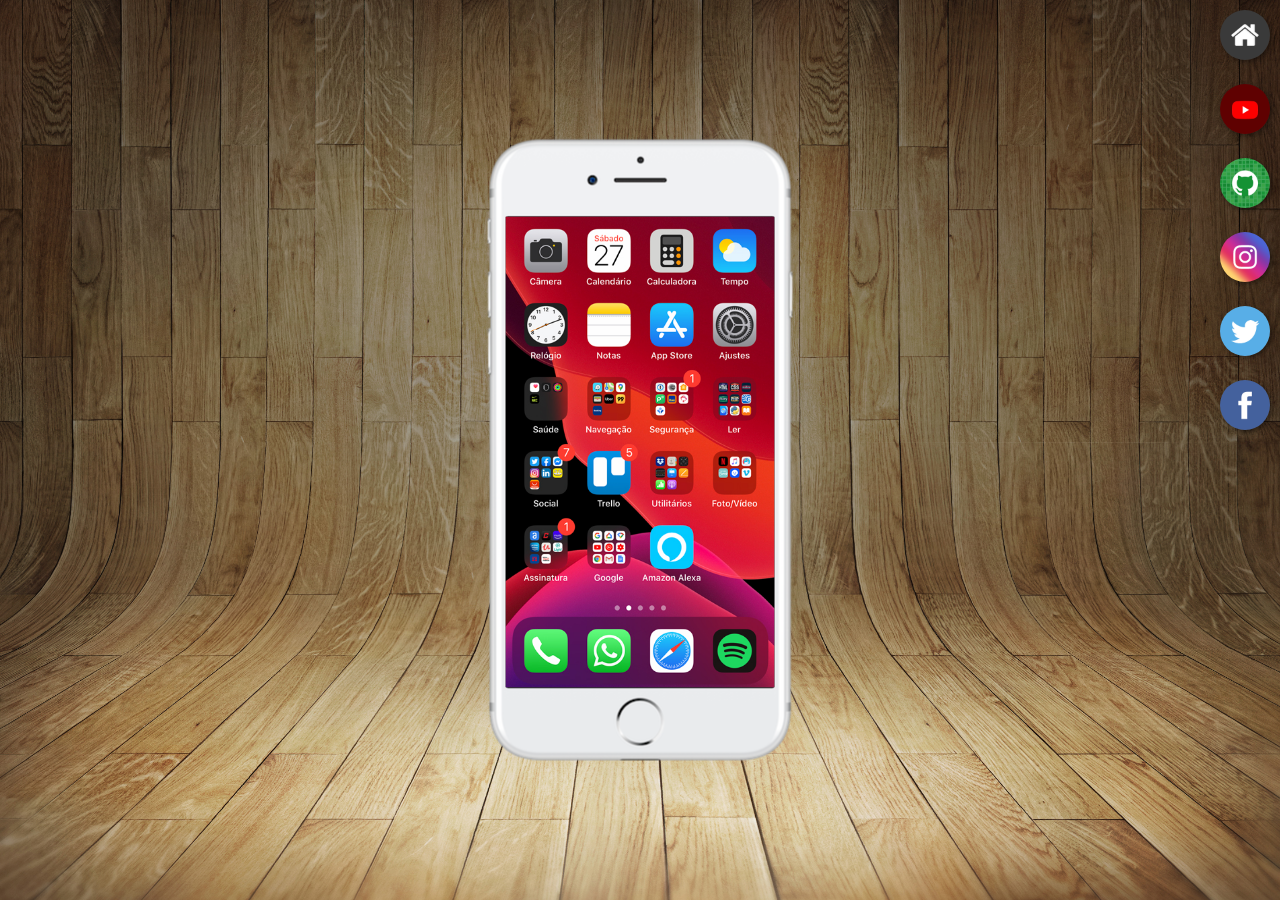
<file: Arquivos/index.html>
<!DOCTYPE html>
<html lang="pt-br">
<head>
    <meta charset="UTF-8">
    <meta http-equiv="X-UA-Compatible" content="IE=edge">
    <meta name="viewport" content="width=device-width, initial-scale=1.0">
    <title>Projeto Rede Social</title>
    <link rel="shortcut icon" href="favicon.ico" type="image/x-icon">
    <link rel="stylesheet" href="estilos/style.css">
</head>
<body>
    <main>
        <section id="telefone">
            <iframe src="home.html" name="tela" id="tela" frameborder="0">
                Seu navegador não é compatínel com esse arquivo.
            </iframe>
        </section>
        <section id="redes">
            <a href="#" target="tela">
                <img src="imagens/logo-home.jpg" alt="Home">
            </a><br>
            
            <a href="#" target="tela">
                <img src="imagens/logo-youtube.jpg" alt="YouTube">
            </a><br>
            
            <a href="#" target="tela"> 
                <img src="imagens/logo-github.jpg" alt="GitHub">
            </a><br>
            
            <a href="#" target="tela">
                <img src="imagens/logo-instagram.jpg" alt="Instagram">
            </a><br>
            
            <a href="#" target="tela">
                <img src="imagens/logo-twitter.jpg" alt="Twitter">
            </a><br>
            
            <a href="#" target="tela">
                <img src="imagens/logo-facebook.jpg" alt="Facebook">
            </a><br>
            

        </section>
    </main>
</body>
</html>
</file>
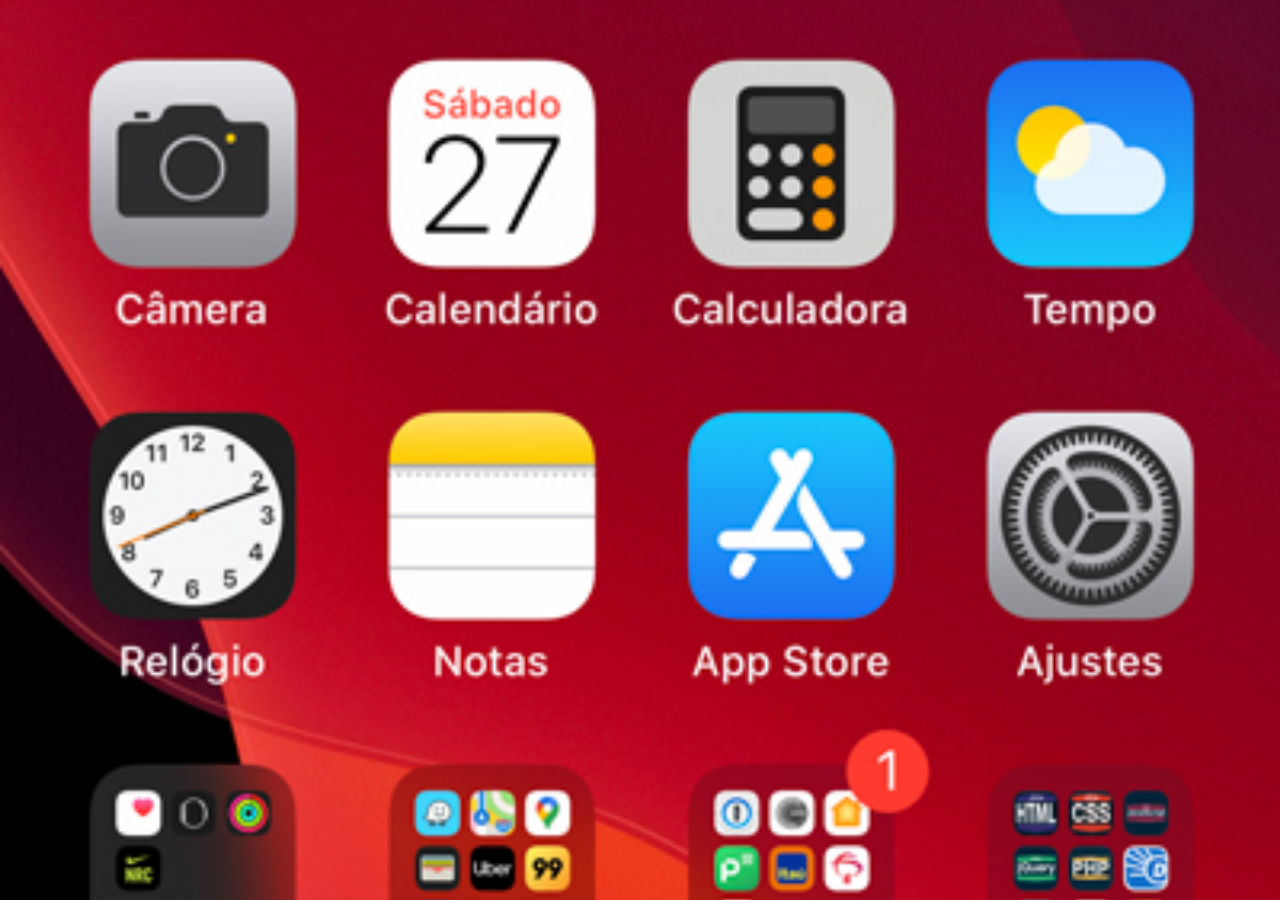
<file: Arquivos/home.html>
<!DOCTYPE html>
<html lang="pt-br">
<head>
    <meta charset="UTF-8">
    <meta http-equiv="X-UA-Compatible" content="IE=edge">
    <meta name="viewport" content="width=device-width, initial-scale=1.0">
    <title>Home</title>
    <style>
        * {
            margin: 0px;
            padding: 0px;
        }

        body {
            width: 10vw;
            height: 100vh;
            background: black url('imagens/tela-home.jpg') no-repeat top center;
            background-size: cover;
        }
    </style>
</head>
<body>
    
</body>
</html>
</file>
<file: Arquivos/estilos/style.css>
@charset "UTF-8";

* {
    margin: 0px;
    padding: 0px;
    font-family: Arial, Helvetica, sans-serif;    
}

html, body {
    height: 100vh;
    width: 100vw;
    background-color: black;
}

body{
    background: url(../imagens/fundo-madeira.jpg) no-repeat top center;
    background-size: cover;
    background-attachment: fixed;
}

main {
    position: relative;
    height: 100vh;
}

section#telefone {
    position: absolute;
    top: 50%;
    left: 50%;
    transform: translate(-50%, -50%);

    height: 627px;
    width: 311px;
    background: url('../imagens/frame-iphone.png') no-repeat;
}

iframe#tela {
    position: relative;
    top: 80px;
    left: 21px;
    height: 471px;
    width: 269px;
}

section#redes {
    text-align: right;
}

section#redes > a > img {
    width: 50px;
    margin: 10px;
    border-radius: 50%;
    box-shadow: 2px 2px 5px rgba(0, 0, 0, 0.425);
    box-sizing: border-box;
}

section#redes img:hover {
    border: 2px solid rgba(255, 255, 255, 0.603);
    transform: translate(-3px, -3px);
    box-shadow: 5px 5px 10px black;
    transition: transform 0.5s;
    
}
</file>
